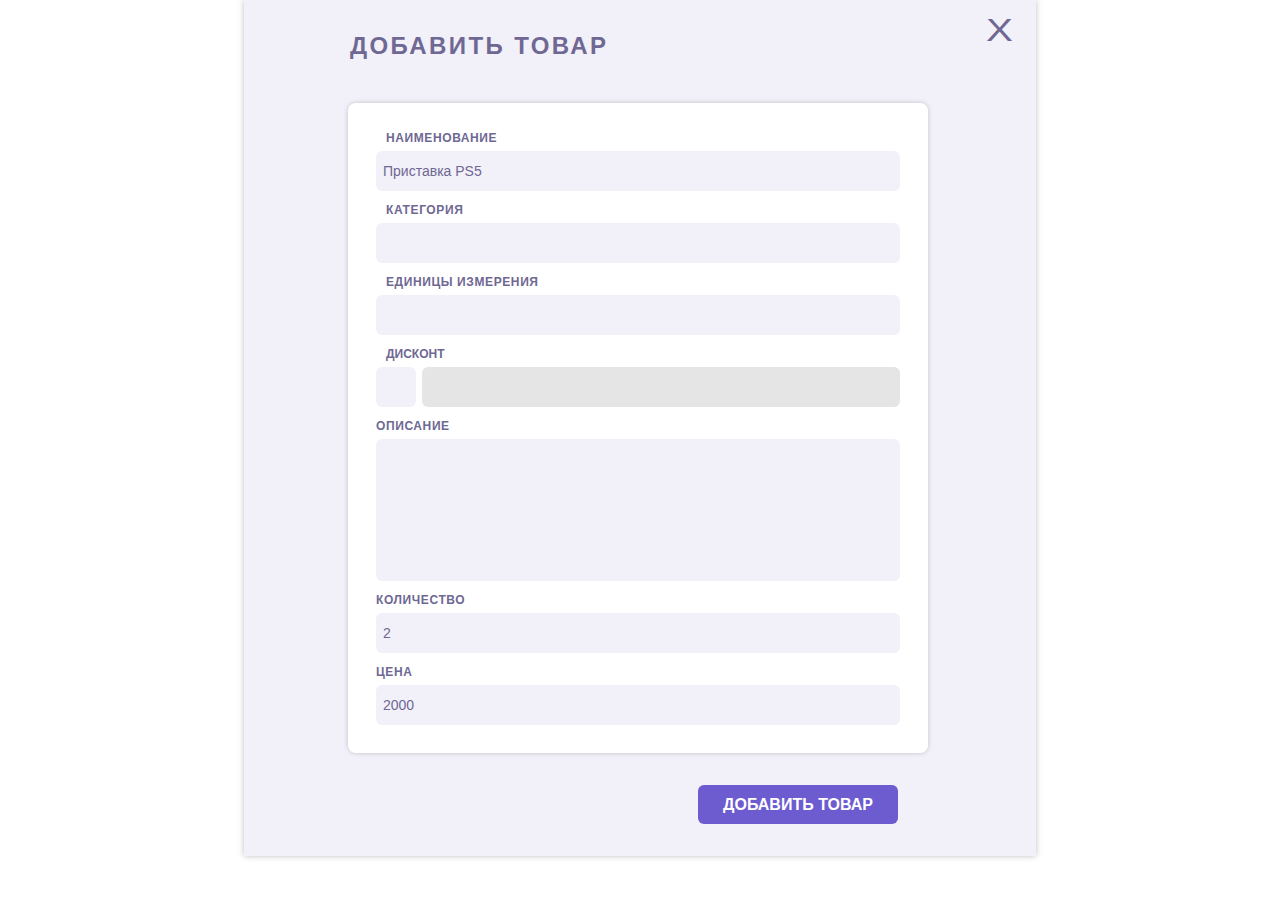
<file: index.html>
<!DOCTYPE html>
<html lang="ru">
<head>
  <meta charset="UTF-8">
  <link rel="stylesheet" href="styles/normalize.css">
  <link rel="stylesheet" href="styles/global.css">
  <link rel="stylesheet" href="styles/style.css">
  <title>Modal</title>
<!--  <script defer src="script/script.js"></script>-->
<!--  <script defer src="script/einstein.js"></script>-->
<!--  <script defer src="script/tasks.js"></script>-->
<!--  <script defer src="script/tasksHard_1.js"></script>-->
<!--  <script defer src="script/tasksHard_2.js"></script>-->
<!--  <script defer src="script/Task01.js"></script>-->
<!--  <script defer src="script/Task02.js"></script>-->
<!--  <script defer src="script/Task03.js"></script>-->
<!--  <script defer src="lesson05/Task01.js"></script>-->
<!--  <script defer src="lesson05/Task02.js"></script>-->
<!--  <script defer src="lesson05/Task03.js"></script>-->
  <script defer src="lesson07/Task01.js"></script>
  <script defer src="lesson07/Task02.js"></script>
  <script defer src="lesson07/Task03.js"></script>
  <script defer src="lesson07/Task04.js"></script>
  <script defer src="script/inner-fieldset.js"></script>
  </head>
  <body>
    <main>

      <div class="container">

        <section aria-label="modal" class="modal">
          <h2 class="modal__title">Добавить товар</h2>
          <div class="modal__close">x</div>
          <form action="https://jsonplaceholder.typicode.com/posts" method="POST" class="modal__form form">

            <fieldset class="form__fieldset fieldset">
              <label class="fieldset__label">
                <span class="fieldset__span">Наименование</span>
                <input type="text" name="name" required id="name" class="fieldset__input" value="Приставка PS5">
              </label>

              <label class="fieldset__label">
                <span class="fieldset__span">Категория</span>
                <input type="text" name="category" required id="category" class="fieldset__input">
              </label>

              <label class="fieldset__label">
                <span class="fieldset__span">Единицы измерения</span>
                <input type="text" name="units" class="fieldset__input">
              </label>

              <fieldset class="fieldset__inner-fieldset fieldset__inner-fieldset_row fieldset__inner-fieldset_no-border fieldset__inner-fieldset_width inner-fieldset">
                <legend class="inner-fieldset__legend">Дисконт</legend>
                <label class="inner-fieldset__label">
                  <input id="discount" type="checkbox" name="discount" value="" required="" class="inner-fieldset__checkbox">
                </label>

                <label for="discount-field" class="inner-fieldset__label inner-fieldset__label_width">
                  <input id="discount-field" type="text" name="discount-field" value="" disabled="" class="inner-fieldset__input inner-fieldset__input_active inner-fieldset__input_styles">
                </label>
              </fieldset>

              <label class="fieldset__label">
                <span>Описание</span>
                <textarea name="description" rows="8" class="fieldset__textarea"></textarea>
              </label>

              <label class="fieldset__label">
                <span>Количество</span>
                <input type="number" name="amount" id="amount" class="fieldset__input" value="2">
              </label>

              <label class="fieldset__label">
                <span>Цена</span>
                <input type="number" min="1" step="any" name="price" required id="price" class="fieldset__input fieldset__input_no-margin" value="2000">
              </label>

            </fieldset>

            <button type="submit" class="form__button">Добавить товар</button>
          </form>
        </section>

      </div>

    </main>
  </body>
  </html>
</file>
<file: styles/global.css>
html {
  box-sizing: border-box;
  position: relative;
}

*,
*::before,
*::after {
  box-sizing: inherit;
}

body {
  font-family: 'Inter', sans-serif;
  color: #6E6893;
  text-transform: uppercase;
}

textarea:focus, input:focus{
  outline: none;
}

.container {
  padding: 32px 105px;
  margin: 0 auto;
  width: 792px;
  background-color: #F2F0F9;
  box-shadow: 0 0 6px rgba(0, 0, 0, 0.25);
}
</file>
<file: styles/style.css>
@import "modal/modal.css";
@import "form/form.css";
@import "fieldset/fieldset.css";
@import "inner-fieldset/inner-fieldset.css";
</file>
